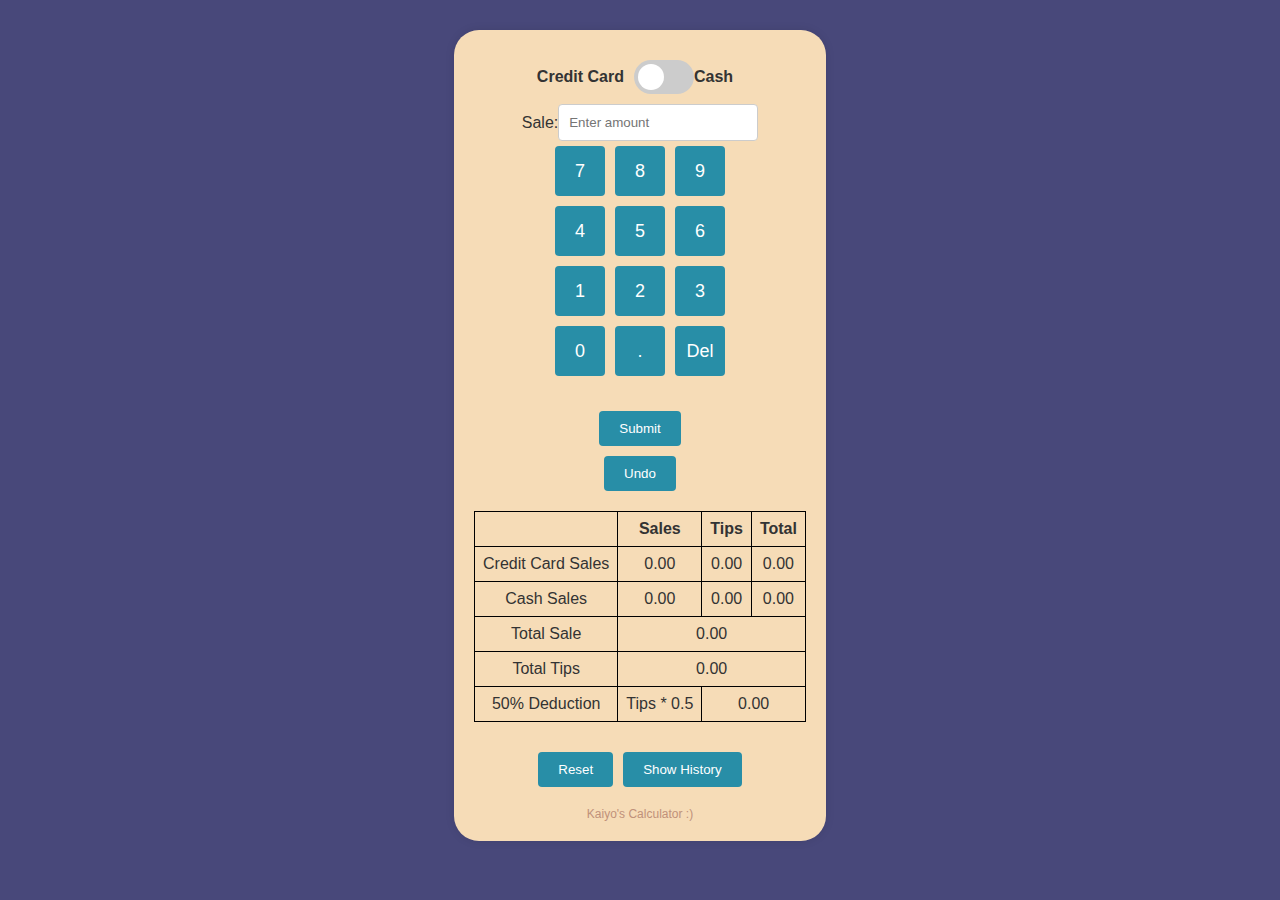
<file: index.html>
<html lang="en">
  <head>
    <meta charset="UTF-8" />
    <meta name="viewport" content="width=device-width, initial-scale=1.0" />
    <link rel="stylesheet" href="style.css" />
    <title>Tip Out Sheet Calculator</title>
  </head>
  <body>
    <div class="container">
      <div class="switch-container">
        <span class="switch-label">Credit Card</span>
        <label class="switch">
          <input type="checkbox" id="toggle" name="toggle" />
          <span class="slider round"></span>
        </label>
        <span class="switch-label">Cash</span>
      </div>

      <div class="input-group">
        <span id="input-indicator">Sale:</span>
        <input type="text" id="amount" placeholder="Enter amount" />
      </div>

      <div class="keyboard-container">
        <button onclick="inputDigit(7)">7</button>
        <button onclick="inputDigit(8)">8</button>
        <button onclick="inputDigit(9)">9</button>
        <button onclick="inputDigit(4)">4</button>
        <button onclick="inputDigit(5)">5</button>
        <button onclick="inputDigit(6)">6</button>
        <button onclick="inputDigit(1)">1</button>
        <button onclick="inputDigit(2)">2</button>
        <button onclick="inputDigit(3)">3</button>
        <button onclick="inputDigit(0)">0</button>
        <button onclick="inputDigit('.')">.</button>
        <button
          onclick="deleteDigit()"
          style="display: flex; justify-content: center; align-items: center"
        >
          Del
        </button>
      </div>

      <div class="button-group">
        <button type="button" onclick="submitAmount()">Submit</button>
      </div>
      <button type="button" onclick="undoLastEntry()">Undo</button>

      <table>
        <tbody>
          <tr>
            <th></th>
            <th>Sales</th>
            <th>Tips</th>
            <th>Total</th>
          </tr>
          <tr>
            <td>Credit Card Sales</td>
            <td id="ccSales">0.00</td>
            <td id="ccTips">0.00</td>
            <td id="ccTotal">0.00</td>
          </tr>
          <tr>
            <td>Cash Sales</td>
            <td id="cashSales">0.00</td>
            <td id="cashTips">0.00</td>
            <td id="cashTotal">0.00</td>
          </tr>
          <tr>
            <td>Total Sale</td>
            <td colspan="3" id="totalSales">0.00</td>
          </tr>
          <tr>
            <td>Total Tips</td>
            <td colspan="3" id="totalTips">0.00</td>
          </tr>
          <tr>
            <td>50% Deduction</td>
            <td>Tips * 0.5</td>
            <td colspan="2" id="deduction">0.00</td>
          </tr>
        </tbody>
      </table>
      <div class="button-group">
        <button type="button" onclick="resetTable()">Reset</button>
        <button type="button" onclick="toggleHistory()">Show History</button>
      </div>

      <table id="historyTable" style="display: none">
        <thead>
          <tr>
            <th>Amount</th>
            <th>Type</th>
            <th>Payment Method</th>
          </tr>
        </thead>
        <tbody></tbody>
      </table>

      <div class="footer">Kaiyo's Calculator :)</div>
    </div>
    <script src="script.js"></script>
  </body>
</html>
</file>
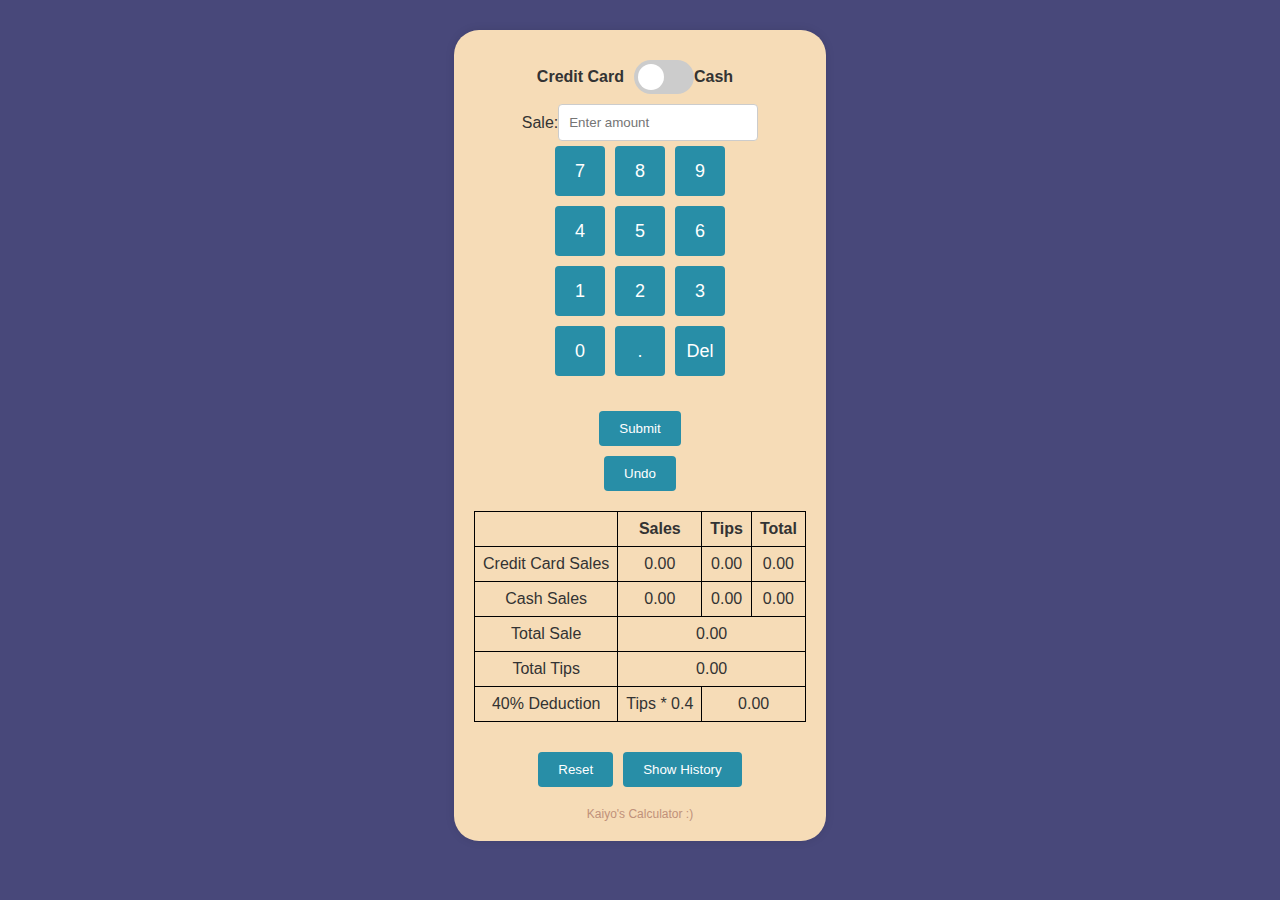
<file: calc.html>
<html lang="en">
  <head>
    <meta charset="UTF-8" />
    <meta name="viewport" content="width=device-width, initial-scale=1.0" />
    <link rel="stylesheet" href="style.css" />
    <title>Tip Out Sheet Calculator</title>
  </head>
  <body>
    <div class="container">
      <div class="switch-container">
        <span class="switch-label">Credit Card</span>
        <label class="switch">
          <input type="checkbox" id="toggle" name="toggle" />
          <span class="slider round"></span>
        </label>
        <span class="switch-label">Cash</span>
      </div>

      <div class="input-group">
        <span id="input-indicator">Sale:</span>
        <input type="text" id="amount" placeholder="Enter amount" />
      </div>

      <div class="keyboard-container">
        <button onclick="inputDigit(7)">7</button>
        <button onclick="inputDigit(8)">8</button>
        <button onclick="inputDigit(9)">9</button>
        <button onclick="inputDigit(4)">4</button>
        <button onclick="inputDigit(5)">5</button>
        <button onclick="inputDigit(6)">6</button>
        <button onclick="inputDigit(1)">1</button>
        <button onclick="inputDigit(2)">2</button>
        <button onclick="inputDigit(3)">3</button>
        <button onclick="inputDigit(0)">0</button>
        <button onclick="inputDigit('.')">.</button>
        <button
          onclick="deleteDigit()"
          style="display: flex; justify-content: center; align-items: center"
        >
          Del
        </button>
      </div>

      <div class="button-group">
        <button type="button" onclick="submitAmount()">Submit</button>
      </div>
      <button type="button" onclick="undoLastEntry()">Undo</button>

      <table>
        <tbody>
          <tr>
            <th></th>
            <th>Sales</th>
            <th>Tips</th>
            <th>Total</th>
          </tr>
          <tr>
            <td>Credit Card Sales</td>
            <td id="ccSales">0.00</td>
            <td id="ccTips">0.00</td>
            <td id="ccTotal">0.00</td>
          </tr>
          <tr>
            <td>Cash Sales</td>
            <td id="cashSales">0.00</td>
            <td id="cashTips">0.00</td>
            <td id="cashTotal">0.00</td>
          </tr>
          <tr>
            <td>Total Sale</td>
            <td colspan="3" id="totalSales">0.00</td>
          </tr>
          <tr>
            <td>Total Tips</td>
            <td colspan="3" id="totalTips">0.00</td>
          </tr>
          <tr>
            <td>40% Deduction</td>
            <td>Tips * 0.4</td>
            <td colspan="2" id="deduction">0.00</td>
          </tr>
        </tbody>
      </table>
      <div class="button-group">
        <button type="button" onclick="resetTable()">Reset</button>
        <button type="button" onclick="toggleHistory()">Show History</button>
      </div>

      <table id="historyTable" style="display: none">
        <thead>
          <tr>
            <th>Amount</th>
            <th>Type</th>
            <th>Payment Method</th>
          </tr>
        </thead>
        <tbody></tbody>
      </table>

      <div class="footer">Kaiyo's Calculator :)</div>
    </div>
    <script src="script.js"></script>
  </body>
</html>
</file>
<file: style.css>
body,
html {
  height: 100%;
  margin: 0;
  padding: 0;
  display: flex;
  justify-content: center;
  align-items: flex-start;
  font-family: Arial, sans-serif;
  background-color: rgb(72, 72, 122);
  color: #333;
}

.container {
  display: flex;
  margin-top: 30px;
  flex-direction: column;
  align-items: center;
  justify-content: flex-start;
  background-color: #f6dcb7;
  padding: 20px;
  border-radius: 25px;
  box-shadow: 0 0 10px rgba(0, 0, 0, 0.1);
  width: 100%;
  max-width: 600px;
}

/* Rest of your CSS */

.input-group {
  display: flex;
  align-items: center;
  margin: 0px 0;
}

input[type="text"] {
  padding: 10px;
  border: 1px solid #ccc;
  border-radius: 4px;
  width: 200px;
}

button {
  padding: 10px 20px;
  border: none;
  background-color: #288ea7;
  color: #fff;
  border-radius: 4px;
  cursor: pointer;
}

button:hover {
  background-color: #218838;
}

.toggle-group {
  display: flex;
  align-items: center;
  margin: 10px 0;
  justify-content: center;
}

.toggle-group label {
  margin: 0 10px;
}

.toggle-switch {
  position: relative;
  display: inline-block;
  width: 60px;
  height: 34px;
}

.toggle-switch input {
  opacity: 0;
  width: 0;
  height: 0;
}

.slider {
  position: absolute;
  cursor: pointer;
  top: 0;
  left: 0;
  right: 0;
  bottom: 0;
  background-color: #ccc;
  transition: 0.4s;
  border-radius: 34px;
}

.slider:before {
  position: absolute;
  content: "";
  height: 26px;
  width: 26px;
  left: 4px;
  bottom: 4px;
  background-color: white;
  transition: 0.4s;
}

.toggle-switch input:checked + .slider {
  background-color: #2196f3;
}

.toggle-switch input:focus + .slider {
  box-shadow: 0 0 1px #2196f3;
}

.toggle-switch input:checked + .slider:before {
  transform: translateX(26px);
}

.slider:before {
  position: absolute;
  content: "";
  height: 26px;
  width: 26px;
  left: 4px;
  bottom: 4px;
  background-color: white;
  -webkit-transition: 0.4s;
  transition: 0.4s;
}

table {
  margin-top: 20px;
  margin-bottom: 20px;
  border-collapse: collapse;
  border: 1px solid #000;
  text-align: center;
}

th,
td {
  border: 1px solid #000;
  padding: 8px;
  white-space: nowrap;
}

.switch-container {
  display: flex;
  align-items: center;
  margin: 10px 0;
  justify-content: center;
}

.switch-label {
  margin-right: 10px;
  font-weight: bold;
}

.switch {
  position: relative;
  display: inline-block;
  width: 60px;
  height: 34px;
}

.switch input {
  opacity: 0;
  width: 0;
  height: 0;
}

.slider {
  position: absolute;
  cursor: pointer;
  top: 0;
  left: 0;
  right: 0;
  bottom: 0;
  background-color: #ccc;
  -webkit-transition: 0.4s;
  transition: 0.4s;
}

.slider:before {
  position: absolute;
  content: "";
  height: 26px;
  width: 26px;
  left: 4px;
  bottom: 4px;
  background-color: white;
  -webkit-transition: 0.4s;
  transition: 0.4s;
}

input:checked + .slider {
  background-color: #2196f3;
}

input:focus + .slider {
  box-shadow: 0 0 1px #2196f3;
}

input:checked + .slider:before {
  -webkit-transform: translateX(26px);
  -ms-transform: translateX(26px);
  transform: translateX(26px);
}

.slider.round {
  border-radius: 34px;
}

.slider.round:before {
  border-radius: 50%;
}

.keyboard-container {
  display: flex;
  flex-wrap: wrap;
  max-width: 230px;
  margin: 0 auto 20px;
  justify-content: center;
}

.keyboard-container button {
  display: flex;
  justify-content: center;
  align-items: center;
  width: 50px;
  height: 50px;
  margin: 5px;
  font-size: 18px;
}

body,
html {
  height: 100%;
  margin: 0;
}

.footer {
  margin-top: 10px;
  bottom: 10px;
  width: 100%;
  text-align: center;
  font-size: 12px;

  color: #c0917a;
}

.button-group {
  display: flex;
  justify-content: center;
  margin: 10px;
}

.button-group button {
  margin: 0 5px;
}
</file>
